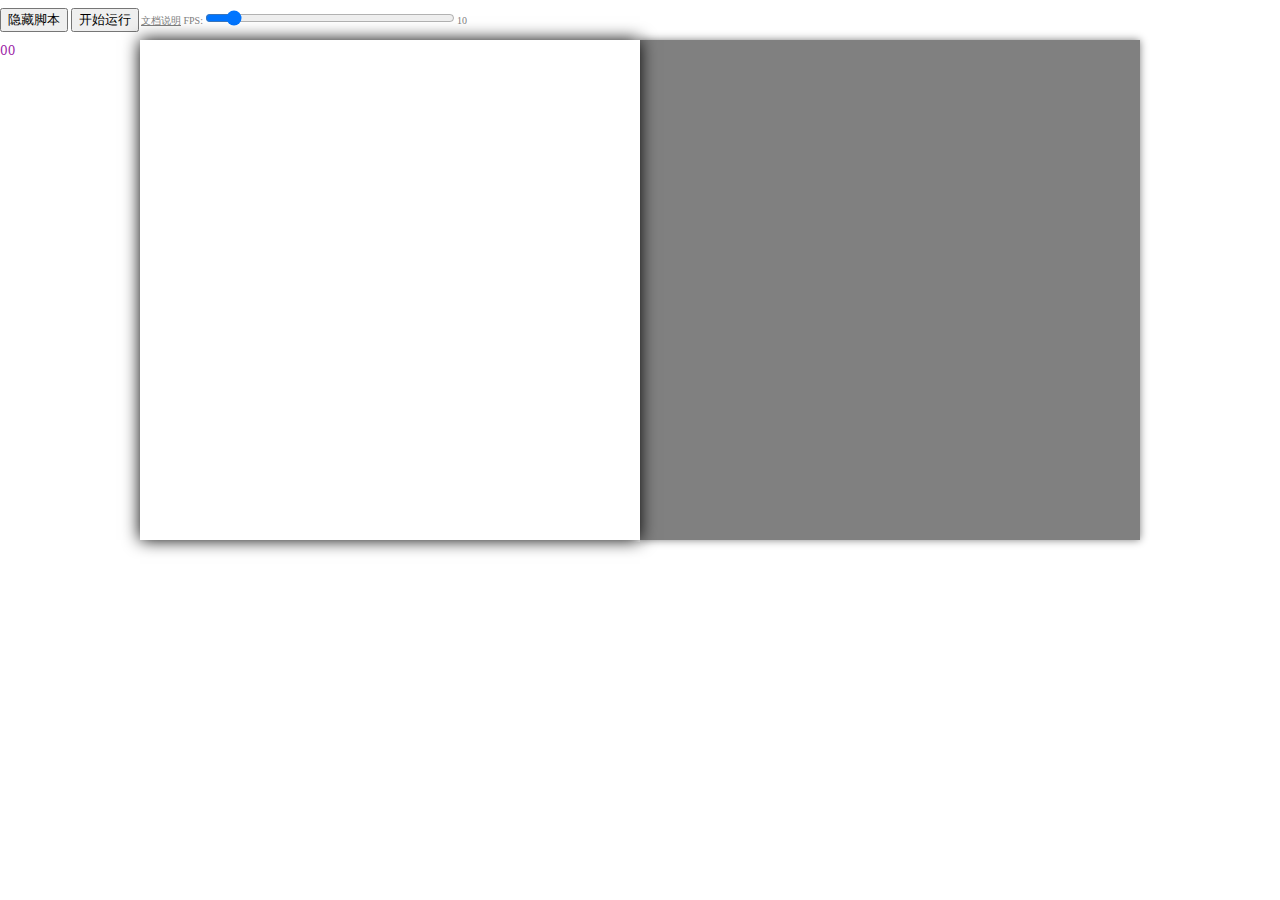
<file: index.html>
<?xml version="1.0" encoding="utf-8"?>
<!DOCTYPE html PUBLIC "-//WAPFORUM//DTD XHTML Mobile 1.0//EN" "http://www.wapforum.org/DTD/xhtml-mobile10.dtd">

<html>
<head>
	<meta charset="UTF-8">
	<title>贪吃蛇v5 - AI β</title>
	<script type="text/javascript" src="jquery.js"></script>
	<script type="text/javascript" src="snake.js"></script>
	<link rel="stylesheet" type="text/css" href="snake.css">
</head>
<body>
	<div id='canvasBoard' width="500px" height="500px">
		<canvas id="main_canvas" height="500" width="500" style="display: "></canvas>
	</div>
	<div id='scriptBoard' style="display: ">
		<div id='editor'>正在加载代码编辑器</div>
	</div>
	<div>
		<button id="scriptButton" onclick="editScript();">编写脚本</button>
		<button onclick="appendScript();">开始运行</button>
		<a href="api.html">文档说明</a>
		FPS:<input id="fpsSetting" type="range" value="10" min="1" max="100" onchange="$('#fps').text(this.value);FPS=this.value;" style="width: 250px; height: 12px"><span id="fps" width="50px">10</span></input>
	</div>
	<div>
		<p id="info">00</p>
	</div>
	<script src="http://rawgithub.com/ajaxorg/ace-builds/master/src-noconflict/ace.js" type="text/javascript" charset="utf-8"></script>
	<script>
		var editor = ace.edit("editor");
		editor.setTheme("ace/theme/chrome");
		editor.getSession().setMode("ace/mode/javascript");
		editor.setValue(example);
	</script>
</body>
</html>
</file>
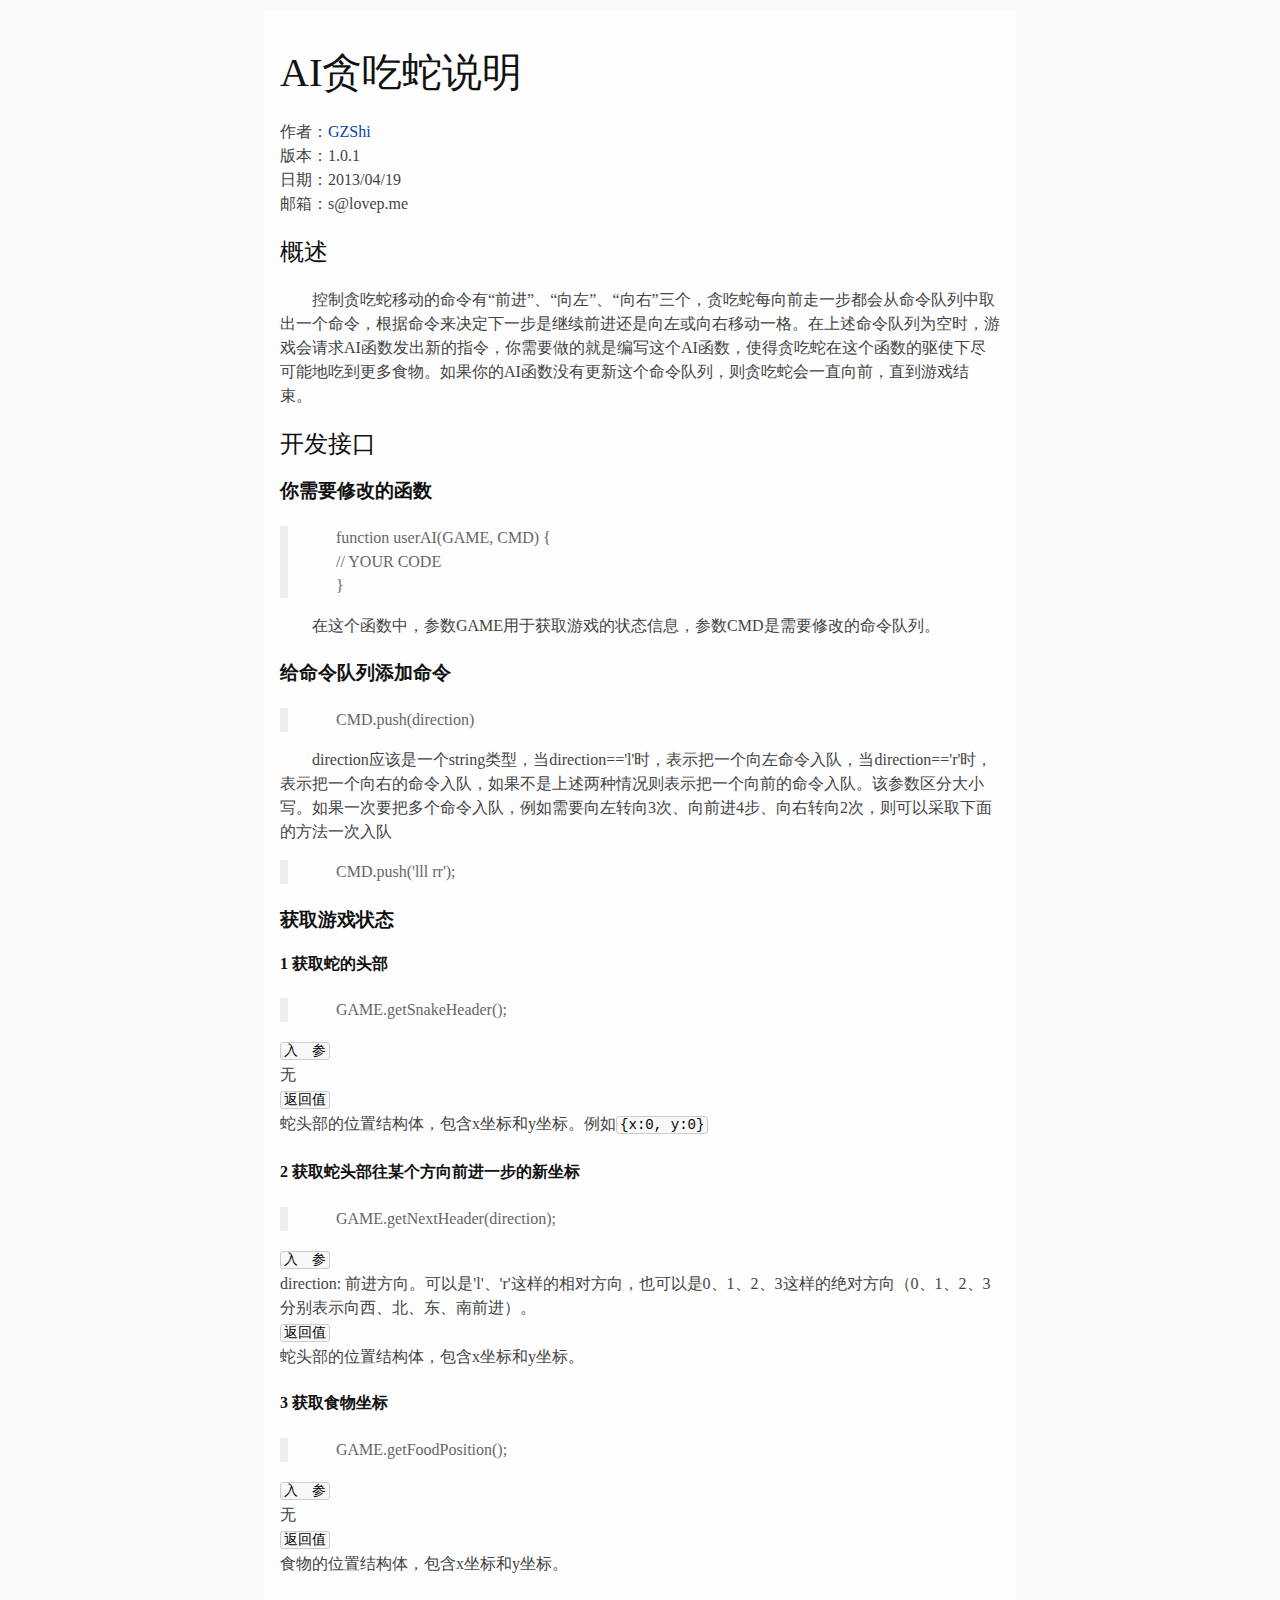
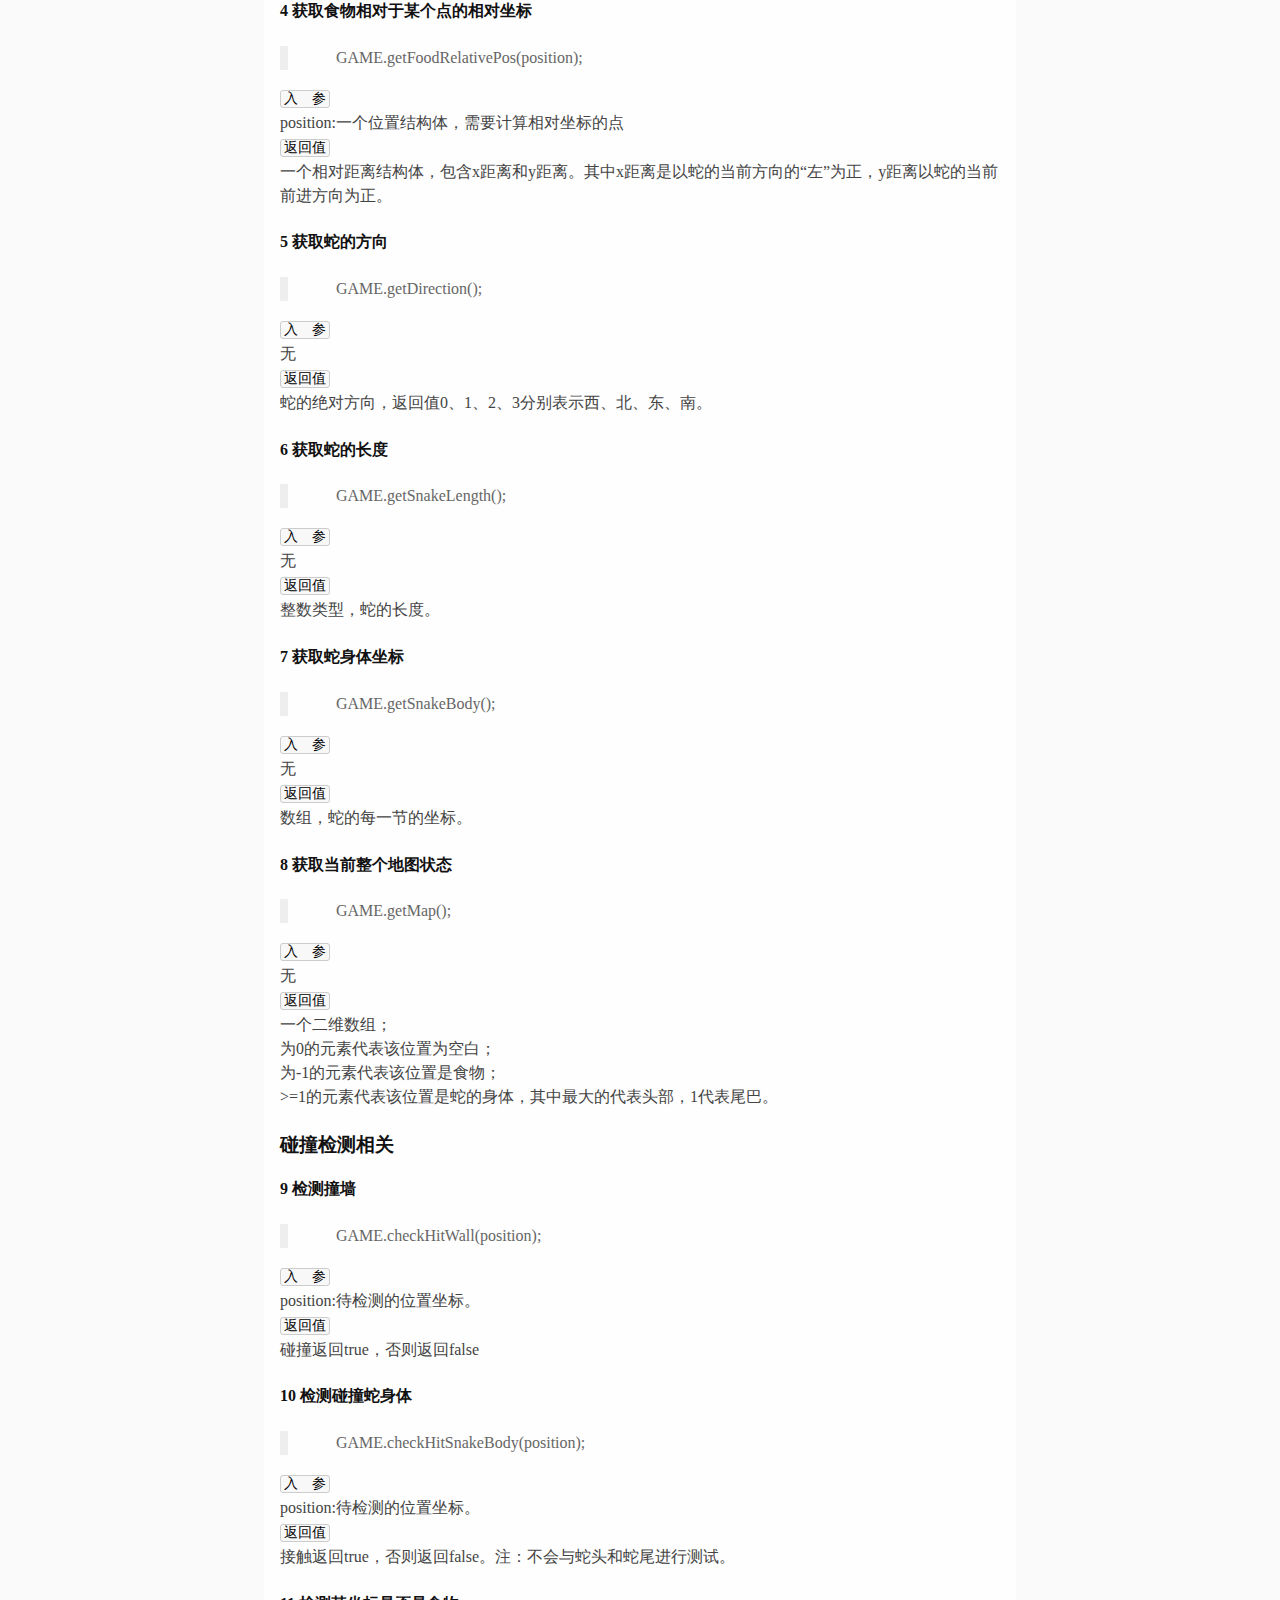
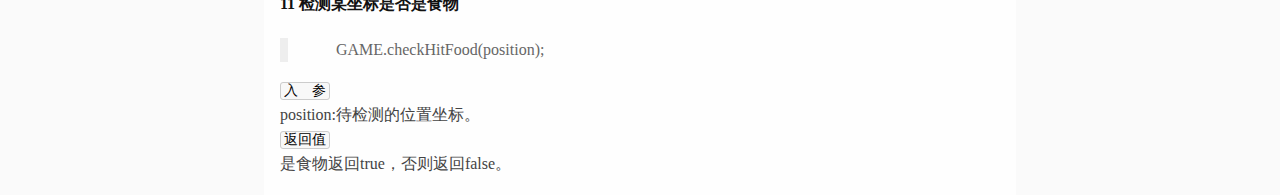
<file: api.html>
<!DOCTYPE html>
<html>
<head>
  <title>AISnakeDoc</title>
  <meta charset="UTF-8">
    <style>html { font-size: 100%; overflow-y: scroll; -webkit-text-size-adjust: 100%; -ms-text-size-adjust: 100%; }

body{
  color:#444;
  font-family:Georgia, Palatino, 'Palatino Linotype', Times, 'Times New Roman',
              "Hiragino Sans GB", "STXihei", "微软雅黑", serif;
  font-size:12px;
  line-height:1.5em;
  background:#fefefe;
  width: 45em;
  margin: 10px auto;
  padding: 1em;
  outline: 1300px solid #FAFAFA;
}

a{ color: #0645ad; text-decoration:none;}
a:visited{ color: #0b0080; }
a:hover{ color: #06e; }
a:active{ color:#faa700; }
a:focus{ outline: thin dotted; }
a:hover, a:active{ outline: 0; }

span.backtick {
  border:1px solid #EAEAEA;
  border-radius:3px;
  background:#F8F8F8;
  padding:0 3px 0 3px;
}

::-moz-selection{background:rgba(255,255,0,0.3);color:#000}
::selection{background:rgba(255,255,0,0.3);color:#000}

a::-moz-selection{background:rgba(255,255,0,0.3);color:#0645ad}
a::selection{background:rgba(255,255,0,0.3);color:#0645ad}

p{
margin:1em 0;
}

img{
max-width:100%;
}

h1,h2,h3,h4,h5,h6{
font-weight:normal;
color:#111;
line-height:1em;
}
h4,h5,h6{ font-weight: bold; }
h1{ font-size:2.5em; }
h2{ font-size:2em; border-bottom:1px solid silver; padding-bottom: 5px; }
h3{ font-size:1.5em; }
h4{ font-size:1.2em; }
h5{ font-size:1em; }
h6{ font-size:0.9em; }

blockquote{
color:#666666;
margin:0;
padding-left: 3em;
border-left: 0.5em #EEE solid;
}
hr { display: block; height: 2px; border: 0; border-top: 1px solid #aaa;border-bottom: 1px solid #eee; margin: 1em 0; padding: 0; }


pre , code, kbd, samp { 
  color: #000; 
  font-family: monospace; 
  font-size: 0.88em; 
  border-radius:3px;
  background-color: #F8F8F8;
  border: 1px solid #CCC; 
}
pre { white-space: pre; white-space: pre-wrap; word-wrap: break-word; padding: 5px 12px;}
pre code { border: 0px !important; padding: 0;}
code { padding: 0 3px 0 3px; }

b, strong { font-weight: bold; }

dfn { font-style: italic; }

ins { background: #ff9; color: #000; text-decoration: none; }

mark { background: #ff0; color: #000; font-style: italic; font-weight: bold; }

sub, sup { font-size: 75%; line-height: 0; position: relative; vertical-align: baseline; }
sup { top: -0.5em; }
sub { bottom: -0.25em; }

ul, ol { margin: 1em 0; padding: 0 0 0 2em; }
li p:last-child { margin:0 }
dd { margin: 0 0 0 2em; }

img { border: 0; -ms-interpolation-mode: bicubic; vertical-align: middle; }

table { border-collapse: collapse; border-spacing: 0; }
td { vertical-align: top; }

@media only screen and (min-width: 480px) {
body{font-size:14px;}
}

@media only screen and (min-width: 768px) {
body{font-size:16px;}
}

@media print {
  * { background: transparent !important; color: black !important; filter:none !important; -ms-filter: none !important; }
  body{font-size:12pt; max-width:100%; outline:none;}
  a, a:visited { text-decoration: underline; }
  hr { height: 1px; border:0; border-bottom:1px solid black; }
  a[href]:after { content: " (" attr(href) ")"; }
  abbr[title]:after { content: " (" attr(title) ")"; }
  .ir a:after, a[href^="javascript:"]:after, a[href^="#"]:after { content: ""; }
  pre, blockquote { border: 1px solid #999; padding-right: 1em; page-break-inside: avoid; }
  tr, img { page-break-inside: avoid; }
  img { max-width: 100% !important; }
  @page :left { margin: 15mm 20mm 15mm 10mm; }
  @page :right { margin: 15mm 10mm 15mm 20mm; }
  p, h2, h3 { orphans: 3; widows: 3; }
  h2, h3 { page-break-after: avoid; }
}
</style></head><body><h1 id="ai">AI贪吃蛇说明</h1>

<p>作者：<a href="http://lovep.me">GZShi</a> <br />
版本：1.0.1 <br />
日期：2013/04/19 <br />
邮箱：s@lovep.me  </p>

<h3>概述</h3>

<p>　　控制贪吃蛇移动的命令有“前进”、“向左”、“向右”三个，贪吃蛇每向前走一步都会从命令队列中取出一个命令，根据命令来决定下一步是继续前进还是向左或向右移动一格。在上述命令队列为空时，游戏会请求AI函数发出新的指令，你需要做的就是编写这个AI函数，使得贪吃蛇在这个函数的驱使下尽可能地吃到更多食物。如果你的AI函数没有更新这个命令队列，则贪吃蛇会一直向前，直到游戏结束。  </p>

<h3 id="-2">开发接口</h3>

<h4 id="-3">你需要修改的函数</h4>

<blockquote>
  <p>function userAI(GAME, CMD) { <br />
    // YOUR CODE <br />
  }  </p>
</blockquote>

<p>　　在这个函数中，参数GAME用于获取游戏的状态信息，参数CMD是需要修改的命令队列。  </p>

<h4 id="-4">给命令队列添加命令</h4>

<blockquote>
  <p>CMD.push(direction)  </p>
</blockquote>

<p>　　direction应该是一个string类型，当direction=='l'时，表示把一个向左命令入队，当direction=='r'时，表示把一个向右的命令入队，如果不是上述两种情况则表示把一个向前的命令入队。该参数区分大小写。如果一次要把多个命令入队，例如需要向左转向3次、向前进4步、向右转向2次，则可以采取下面的方法一次入队  </p>

<blockquote>
  <p>CMD.push('lll    rr');</p>
</blockquote>

<h4 id="-5">获取游戏状态</h4>

<h5 id="1">1 获取蛇的头部</h5>

<blockquote>
  <p>GAME.getSnakeHeader();</p>
</blockquote>

<p><code>入　参</code> <br />
无 <br />
<code>返回值</code> <br />
蛇头部的位置结构体，包含x坐标和y坐标。例如<code>{x:0, y:0}</code></p>

<h5 id="2">2 获取蛇头部往某个方向前进一步的新坐标</h5>

<blockquote>
  <p>GAME.getNextHeader(direction);</p>
</blockquote>

<p><code>入　参</code> <br />
direction: 前进方向。可以是'l'、'r'这样的相对方向，也可以是0、1、2、3这样的绝对方向（0、1、2、3分别表示向西、北、东、南前进）。 <br />
<code>返回值</code> <br />
蛇头部的位置结构体，包含x坐标和y坐标。</p>

<h5 id="3">3 获取食物坐标</h5>

<blockquote>
  <p>GAME.getFoodPosition();</p>
</blockquote>

<p><code>入　参</code> <br />
无 <br />
<code>返回值</code> <br />
食物的位置结构体，包含x坐标和y坐标。</p>

<h5 id="4">4 获取食物相对于某个点的相对坐标</h5>

<blockquote>
  <p>GAME.getFoodRelativePos(position);</p>
</blockquote>

<p><code>入　参</code> <br />
position:一个位置结构体，需要计算相对坐标的点 <br />
<code>返回值</code> <br />
一个相对距离结构体，包含x距离和y距离。其中x距离是以蛇的当前方向的“左”为正，y距离以蛇的当前前进方向为正。 </p>

<h5 id="5">5 获取蛇的方向</h5>

<blockquote>
  <p>GAME.getDirection();</p>
</blockquote>

<p><code>入　参</code> <br />
无 <br />
<code>返回值</code> <br />
蛇的绝对方向，返回值0、1、2、3分别表示西、北、东、南。</p>

<h5 id="6">6 获取蛇的长度</h5>

<blockquote>
  <p>GAME.getSnakeLength();</p>
</blockquote>

<p><code>入　参</code> <br />
无 <br />
<code>返回值</code> <br />
整数类型，蛇的长度。</p>

<h5 id="7">7 获取蛇身体坐标</h5>

<blockquote>
  <p>GAME.getSnakeBody();</p>
</blockquote>

<p><code>入　参</code> <br />
无 <br />
<code>返回值</code> <br />
数组，蛇的每一节的坐标。</p>

<h5 id="8">8 获取当前整个地图状态</h5>

<blockquote>
  <p>GAME.getMap();</p>
</blockquote>

<p><code>入　参</code> <br />
无 <br />
<code>返回值</code> <br />
一个二维数组； <br />
为0的元素代表该位置为空白； <br />
为-1的元素代表该位置是食物； <br />
>=1的元素代表该位置是蛇的身体，其中最大的代表头部，1代表尾巴。  </p>

<h4 id="-6">碰撞检测相关</h4>

<h5 id="9">9 检测撞墙</h5>

<blockquote>
  <p>GAME.checkHitWall(position);</p>
</blockquote>

<p><code>入　参</code> <br />
position:待检测的位置坐标。 <br />
<code>返回值</code> <br />
碰撞返回true，否则返回false</p>

<h5 id="10">10 检测碰撞蛇身体</h5>

<blockquote>
  <p>GAME.checkHitSnakeBody(position);</p>
</blockquote>

<p><code>入　参</code> <br />
position:待检测的位置坐标。 <br />
<code>返回值</code> <br />
接触返回true，否则返回false。注：不会与蛇头和蛇尾进行测试。</p>

<h5 id="11">11 检测某坐标是否是食物</h5>

<blockquote>
  <p>GAME.checkHitFood(position);</p>
</blockquote>

<p><code>入　参</code> <br />
position:待检测的位置坐标。 <br />
<code>返回值</code> <br />
是食物返回true，否则返回false。</p>
</body></html>
</file>
<file: snake.css>
body
{
	margin-left: auto;
	margin-right: auto;
	float: left;
	font-size: 10px;
	color: gray;
	font-family: serif;
}

a {
	color: gray;
}

canvas
{
	box-shadow: 0 0 16px black;
	/*border: 1px solid #06C;*/
	position: relative;
}
h1,p
{
	font-size: 12px;
	font-family: 'Serif';
	color: #9a20a5;
}

#editor {
	position: relative;
	width: 100%;
	height: 96%;
	top: 4%;
}

#scriptBoard {
	position: absolute;
	width: 500px;
	height: 500px;
	top: 40px;
	z-index: 5;
	background: gray;
	box-shadow: 0 0 8px gray;
}

#canvasBoard {
	position: absolute;
	background: white;
	top: 40px;
	z-index: 7;
}
</file>
